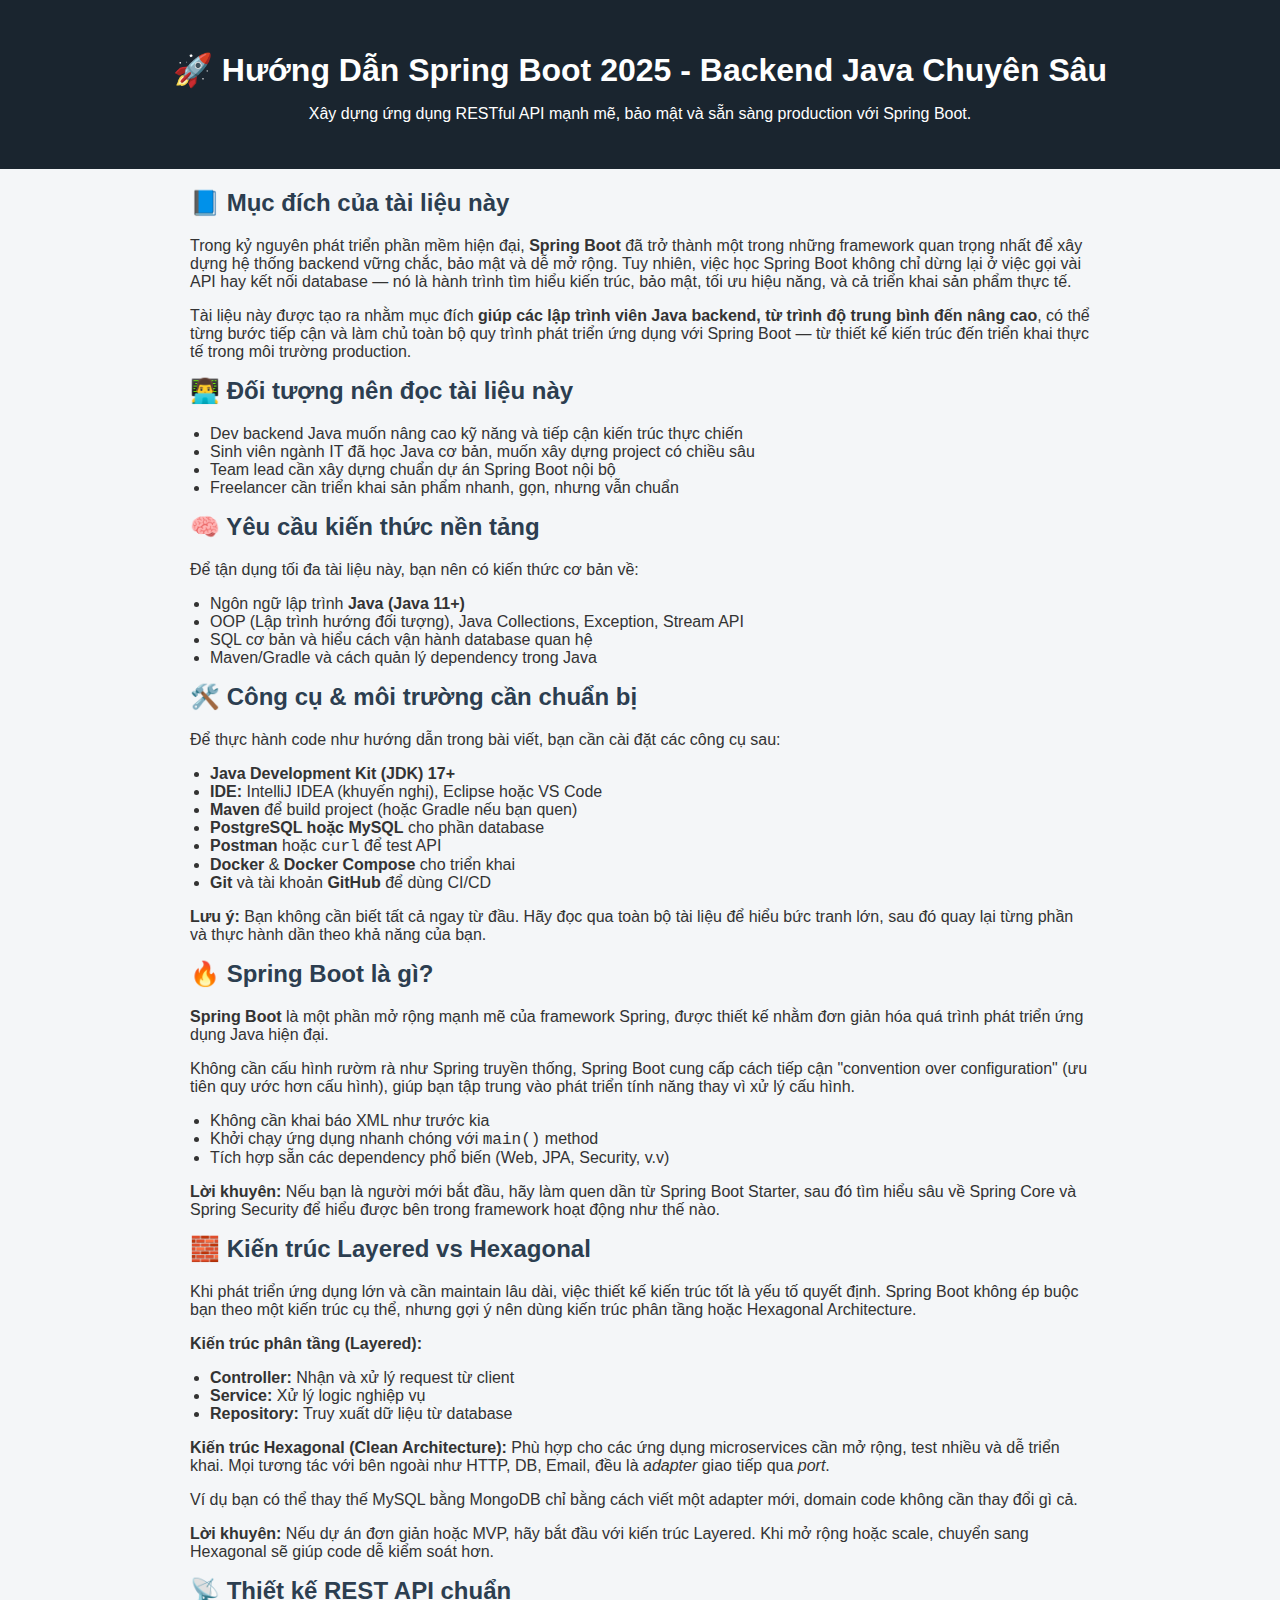
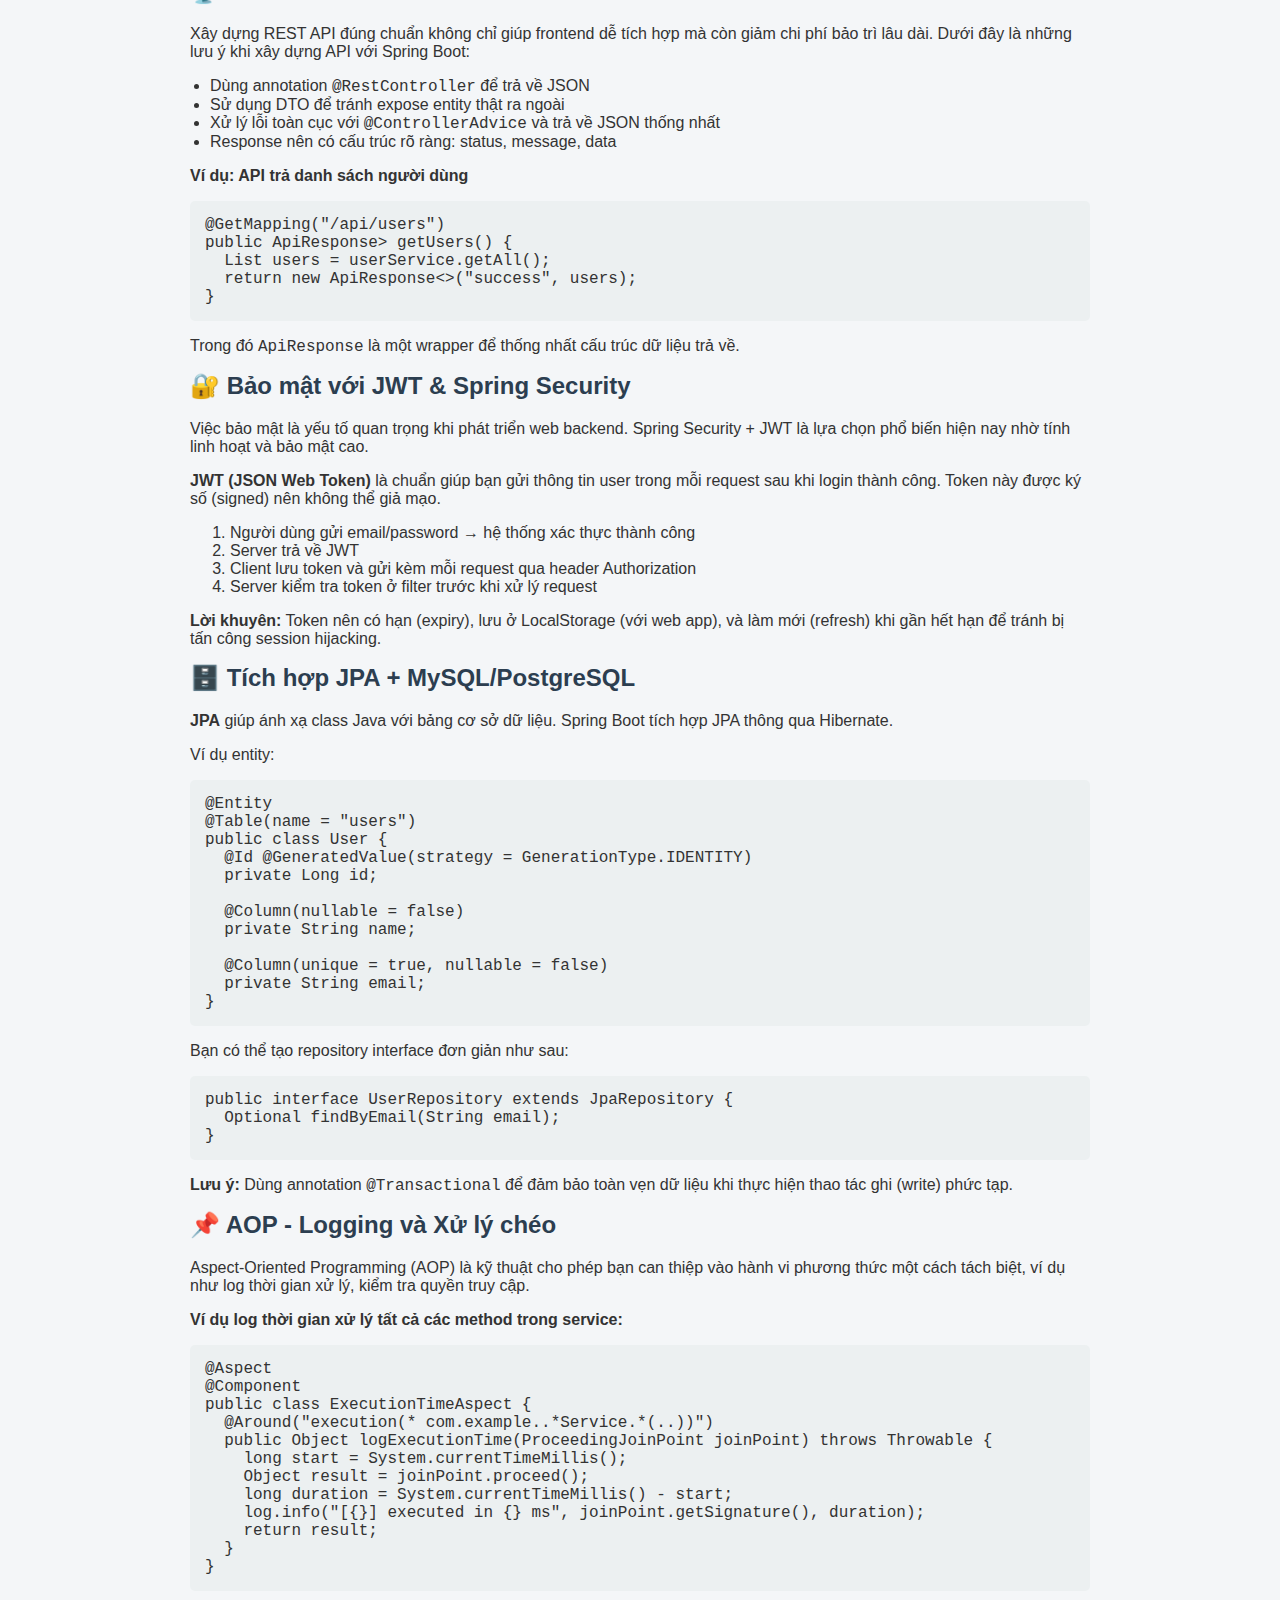
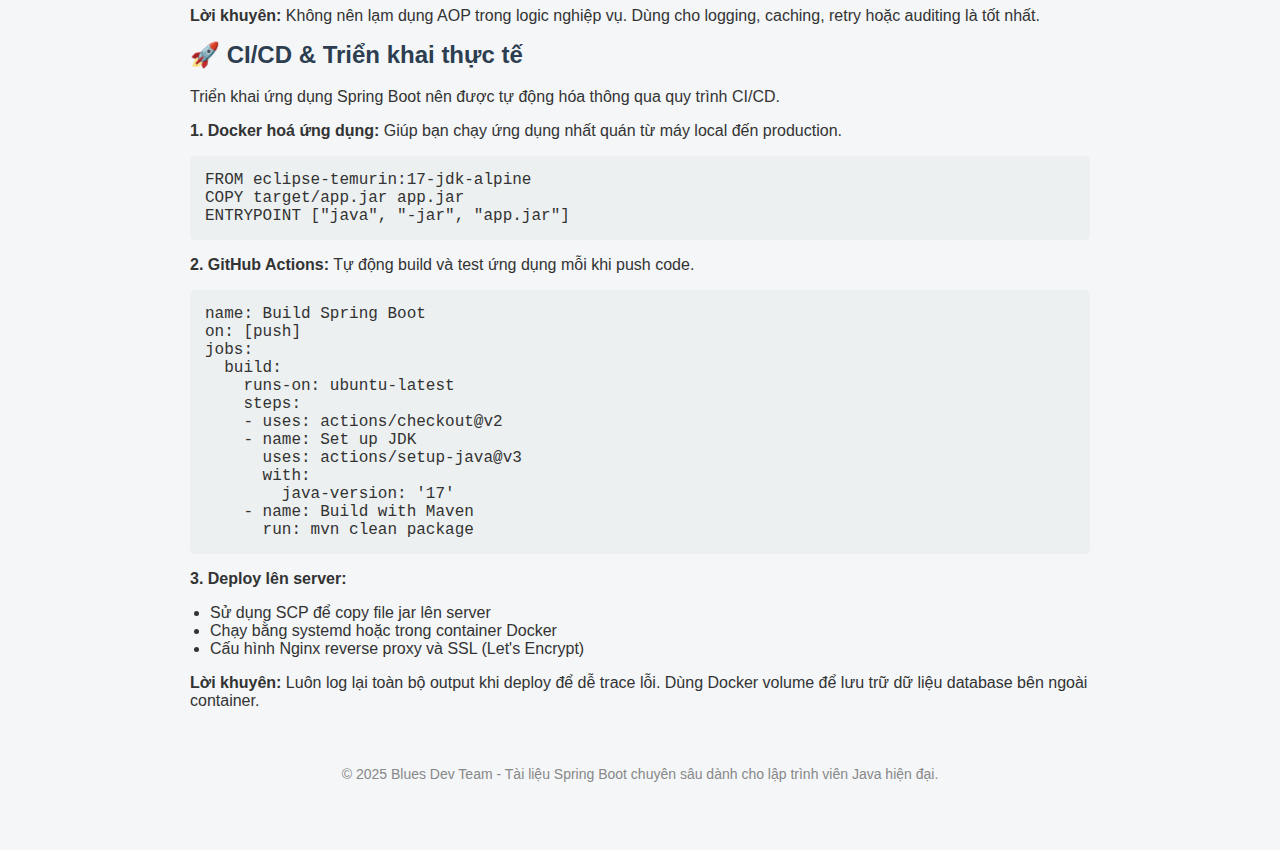
<file: index.html>
<!DOCTYPE html>
<html lang="vi">

<head>
  <meta charset="UTF-8">
  <meta name="viewport" content="width=device-width, initial-scale=1">
  <title>Spring Boot - Hướng Dẫn Backend Java Hiện Đại</title>
  <meta name="description"
    content="Từ kiến thức cơ bản đến chuyên sâu về Spring Boot: REST API, JWT, JPA, Hexagonal Architecture, CI/CD, Docker và triển khai thực tế.">
  <meta name="keywords"
    content="spring boot, java backend, REST API, JWT, Hexagonal Architecture, Docker, CI/CD, lập trình web">
  <meta name="author" content="Blues Dev Team">
  <meta name="google-adsense-account" content="ca-pub-8009575625895063">
  <link rel="stylesheet" href="style.css">
</head>

<body>
  <header>
    <h1>🚀 Hướng Dẫn Spring Boot 2025 - Backend Java Chuyên Sâu</h1>
    <p>Xây dựng ứng dụng RESTful API mạnh mẽ, bảo mật và sẵn sàng production với Spring Boot.</p>
  </header>

  <main>
    <h2>📘 Mục đích của tài liệu này</h2>
    <p>Trong kỷ nguyên phát triển phần mềm hiện đại, <strong>Spring Boot</strong> đã trở thành một trong những
      framework quan trọng nhất để xây dựng hệ thống backend vững chắc, bảo mật và dễ mở rộng. Tuy nhiên, việc học
      Spring Boot không chỉ dừng lại ở việc gọi vài API hay kết nối database — nó là hành trình tìm hiểu kiến trúc,
      bảo mật, tối ưu hiệu năng, và cả triển khai sản phẩm thực tế.</p>
    <p>Tài liệu này được tạo ra nhằm mục đích <strong>giúp các lập trình viên Java backend, từ trình độ trung bình đến
        nâng cao</strong>, có thể từng bước tiếp cận và làm chủ toàn bộ quy trình phát triển ứng dụng với Spring Boot
      — từ thiết kế kiến trúc đến triển khai thực tế trong môi trường production.</p>

    <h2>👨‍💻 Đối tượng nên đọc tài liệu này</h2>
    <ul>
      <li>Dev backend Java muốn nâng cao kỹ năng và tiếp cận kiến trúc thực chiến</li>
      <li>Sinh viên ngành IT đã học Java cơ bản, muốn xây dựng project có chiều sâu</li>
      <li>Team lead cần xây dựng chuẩn dự án Spring Boot nội bộ</li>
      <li>Freelancer cần triển khai sản phẩm nhanh, gọn, nhưng vẫn chuẩn</li>
    </ul>

    <h2>🧠 Yêu cầu kiến thức nền tảng</h2>
    <p>Để tận dụng tối đa tài liệu này, bạn nên có kiến thức cơ bản về:</p>
    <ul>
      <li>Ngôn ngữ lập trình <strong>Java (Java 11+)</strong></li>
      <li>OOP (Lập trình hướng đối tượng), Java Collections, Exception, Stream API</li>
      <li>SQL cơ bản và hiểu cách vận hành database quan hệ</li>
      <li>Maven/Gradle và cách quản lý dependency trong Java</li>
    </ul>

    <h2>🛠️ Công cụ & môi trường cần chuẩn bị</h2>
    <p>Để thực hành code như hướng dẫn trong bài viết, bạn cần cài đặt các công cụ sau:</p>
    <ul>
      <li><strong>Java Development Kit (JDK) 17+</strong></li>
      <li><strong>IDE:</strong> IntelliJ IDEA (khuyến nghị), Eclipse hoặc VS Code</li>
      <li><strong>Maven</strong> để build project (hoặc Gradle nếu bạn quen)</li>
      <li><strong>PostgreSQL hoặc MySQL</strong> cho phần database</li>
      <li><strong>Postman</strong> hoặc <code>curl</code> để test API</li>
      <li><strong>Docker</strong> & <strong>Docker Compose</strong> cho triển khai</li>
      <li><strong>Git</strong> và tài khoản <strong>GitHub</strong> để dùng CI/CD</li>
    </ul>

    <p><strong>Lưu ý:</strong> Bạn không cần biết tất cả ngay từ đầu. Hãy đọc qua toàn bộ tài liệu để hiểu bức tranh
      lớn, sau đó quay lại từng phần và thực hành dần theo khả năng của bạn.</p>


    <h2 id="gioithieu">🔥 Spring Boot là gì?</h2>
    <p><strong>Spring Boot</strong> là một phần mở rộng mạnh mẽ của framework Spring, được thiết kế nhằm đơn giản hóa
      quá trình phát triển ứng dụng Java hiện đại.</p>
    <p>Không cần cấu hình rườm rà như Spring truyền thống, Spring Boot cung cấp cách tiếp cận "convention over
      configuration" (ưu tiên quy ước hơn cấu hình), giúp bạn tập trung vào phát triển tính năng thay vì xử lý cấu hình.
    </p>
    <ul>
      <li>Không cần khai báo XML như trước kia</li>
      <li>Khởi chạy ứng dụng nhanh chóng với <code>main()</code> method</li>
      <li>Tích hợp sẵn các dependency phổ biến (Web, JPA, Security, v.v)</li>
    </ul>
    <p><strong>Lời khuyên:</strong> Nếu bạn là người mới bắt đầu, hãy làm quen dần từ Spring Boot Starter, sau đó tìm
      hiểu sâu về Spring Core và Spring Security để hiểu được bên trong framework hoạt động như thế nào.</p>

    <h2 id="kientruc">🧱 Kiến trúc Layered vs Hexagonal</h2>
    <p>Khi phát triển ứng dụng lớn và cần maintain lâu dài, việc thiết kế kiến trúc tốt là yếu tố quyết định. Spring
      Boot không ép buộc bạn theo một kiến trúc cụ thể, nhưng gợi ý nên dùng kiến trúc phân tầng hoặc Hexagonal
      Architecture.</p>
    <p><strong>Kiến trúc phân tầng (Layered):</strong></p>
    <ul>
      <li><strong>Controller:</strong> Nhận và xử lý request từ client</li>
      <li><strong>Service:</strong> Xử lý logic nghiệp vụ</li>
      <li><strong>Repository:</strong> Truy xuất dữ liệu từ database</li>
    </ul>
    <p><strong>Kiến trúc Hexagonal (Clean Architecture):</strong> Phù hợp cho các ứng dụng microservices cần mở rộng,
      test nhiều và dễ triển khai. Mọi tương tác với bên ngoài như HTTP, DB, Email, đều là <em>adapter</em> giao tiếp
      qua <em>port</em>.</p>
    <p>Ví dụ bạn có thể thay thế MySQL bằng MongoDB chỉ bằng cách viết một adapter mới, domain code không cần thay đổi
      gì cả.</p>
    <p><strong>Lời khuyên:</strong> Nếu dự án đơn giản hoặc MVP, hãy bắt đầu với kiến trúc Layered. Khi mở rộng hoặc
      scale, chuyển sang Hexagonal sẽ giúp code dễ kiểm soát hơn.</p>

    <h2 id="restapi">📡 Thiết kế REST API chuẩn</h2>
    <p>Xây dựng REST API đúng chuẩn không chỉ giúp frontend dễ tích hợp mà còn giảm chi phí bảo trì lâu dài. Dưới đây là
      những lưu ý khi xây dựng API với Spring Boot:</p>
    <ul>
      <li>Dùng annotation <code>@RestController</code> để trả về JSON</li>
      <li>Sử dụng DTO để tránh expose entity thật ra ngoài</li>
      <li>Xử lý lỗi toàn cục với <code>@ControllerAdvice</code> và trả về JSON thống nhất</li>
      <li>Response nên có cấu trúc rõ ràng: status, message, data</li>
    </ul>
    <p><strong>Ví dụ: API trả danh sách người dùng</strong></p>
    <pre><code>@GetMapping("/api/users")
public ApiResponse<List<UserDto>> getUsers() {
  List<UserDto> users = userService.getAll();
  return new ApiResponse<>("success", users);
}</code></pre>
    <p>Trong đó <code>ApiResponse</code> là một wrapper để thống nhất cấu trúc dữ liệu trả về.</p>

    <h2 id="baomat">🔐 Bảo mật với JWT & Spring Security</h2>
    <p>Việc bảo mật là yếu tố quan trọng khi phát triển web backend. Spring Security + JWT là lựa chọn phổ biến hiện nay
      nhờ tính linh hoạt và bảo mật cao.</p>
    <p><strong>JWT (JSON Web Token)</strong> là chuẩn giúp bạn gửi thông tin user trong mỗi request sau khi login thành
      công. Token này được ký số (signed) nên không thể giả mạo.</p>
    <ol>
      <li>Người dùng gửi email/password → hệ thống xác thực thành công</li>
      <li>Server trả về JWT</li>
      <li>Client lưu token và gửi kèm mỗi request qua header Authorization</li>
      <li>Server kiểm tra token ở filter trước khi xử lý request</li>
    </ol>
    <p><strong>Lời khuyên:</strong> Token nên có hạn (expiry), lưu ở LocalStorage (với web app), và làm mới (refresh)
      khi gần hết hạn để tránh bị tấn công session hijacking.</p>

    <h2 id="database">🗄️ Tích hợp JPA + MySQL/PostgreSQL</h2>
    <p><strong>JPA</strong> giúp ánh xạ class Java với bảng cơ sở dữ liệu. Spring Boot tích hợp JPA thông qua Hibernate.
    </p>
    <p>Ví dụ entity:</p>
    <pre><code>@Entity
@Table(name = "users")
public class User {
  @Id @GeneratedValue(strategy = GenerationType.IDENTITY)
  private Long id;

  @Column(nullable = false)
  private String name;

  @Column(unique = true, nullable = false)
  private String email;
}</code></pre>
    <p>Bạn có thể tạo repository interface đơn giản như sau:</p>
    <pre><code>public interface UserRepository extends JpaRepository<User, Long> {
  Optional<User> findByEmail(String email);
}</code></pre>
    <p><strong>Lưu ý:</strong> Dùng annotation <code>@Transactional</code> để đảm bảo toàn vẹn dữ liệu khi thực hiện
      thao tác ghi (write) phức tạp.</p>

    <h2 id="aop">📌 AOP - Logging và Xử lý chéo</h2>
    <p>Aspect-Oriented Programming (AOP) là kỹ thuật cho phép bạn can thiệp vào hành vi phương thức một cách tách biệt,
      ví dụ như log thời gian xử lý, kiểm tra quyền truy cập.</p>
    <p><strong>Ví dụ log thời gian xử lý tất cả các method trong service:</strong></p>
    <pre><code>@Aspect
@Component
public class ExecutionTimeAspect {
  @Around("execution(* com.example..*Service.*(..))")
  public Object logExecutionTime(ProceedingJoinPoint joinPoint) throws Throwable {
    long start = System.currentTimeMillis();
    Object result = joinPoint.proceed();
    long duration = System.currentTimeMillis() - start;
    log.info("[{}] executed in {} ms", joinPoint.getSignature(), duration);
    return result;
  }
}</code></pre>
    <p><strong>Lời khuyên:</strong> Không nên lạm dụng AOP trong logic nghiệp vụ. Dùng cho logging, caching, retry hoặc
      auditing là tốt nhất.</p>

    <h2 id="triểnkhai">🚀 CI/CD & Triển khai thực tế</h2>
    <p>Triển khai ứng dụng Spring Boot nên được tự động hóa thông qua quy trình CI/CD.</p>
    <p><strong>1. Docker hoá ứng dụng:</strong> Giúp bạn chạy ứng dụng nhất quán từ máy local đến production.</p>
    <pre><code>FROM eclipse-temurin:17-jdk-alpine
COPY target/app.jar app.jar
ENTRYPOINT ["java", "-jar", "app.jar"]</code></pre>
    <p><strong>2. GitHub Actions:</strong> Tự động build và test ứng dụng mỗi khi push code.</p>
    <pre><code>name: Build Spring Boot
on: [push]
jobs:
  build:
    runs-on: ubuntu-latest
    steps:
    - uses: actions/checkout@v2
    - name: Set up JDK
      uses: actions/setup-java@v3
      with:
        java-version: '17'
    - name: Build with Maven
      run: mvn clean package</code></pre>
    <p><strong>3. Deploy lên server:</strong></p>
    <ul>
      <li>Sử dụng SCP để copy file jar lên server</li>
      <li>Chạy bằng systemd hoặc trong container Docker</li>
      <li>Cấu hình Nginx reverse proxy và SSL (Let's Encrypt)</li>
    </ul>
    <p><strong>Lời khuyên:</strong> Luôn log lại toàn bộ output khi deploy để dễ trace lỗi. Dùng Docker volume để lưu
      trữ dữ liệu database bên ngoài container.</p>
  </main>

  <footer>
    © 2025 Blues Dev Team - Tài liệu Spring Boot chuyên sâu dành cho lập trình viên Java hiện đại.
  </footer>
</body>

</html>
</file>
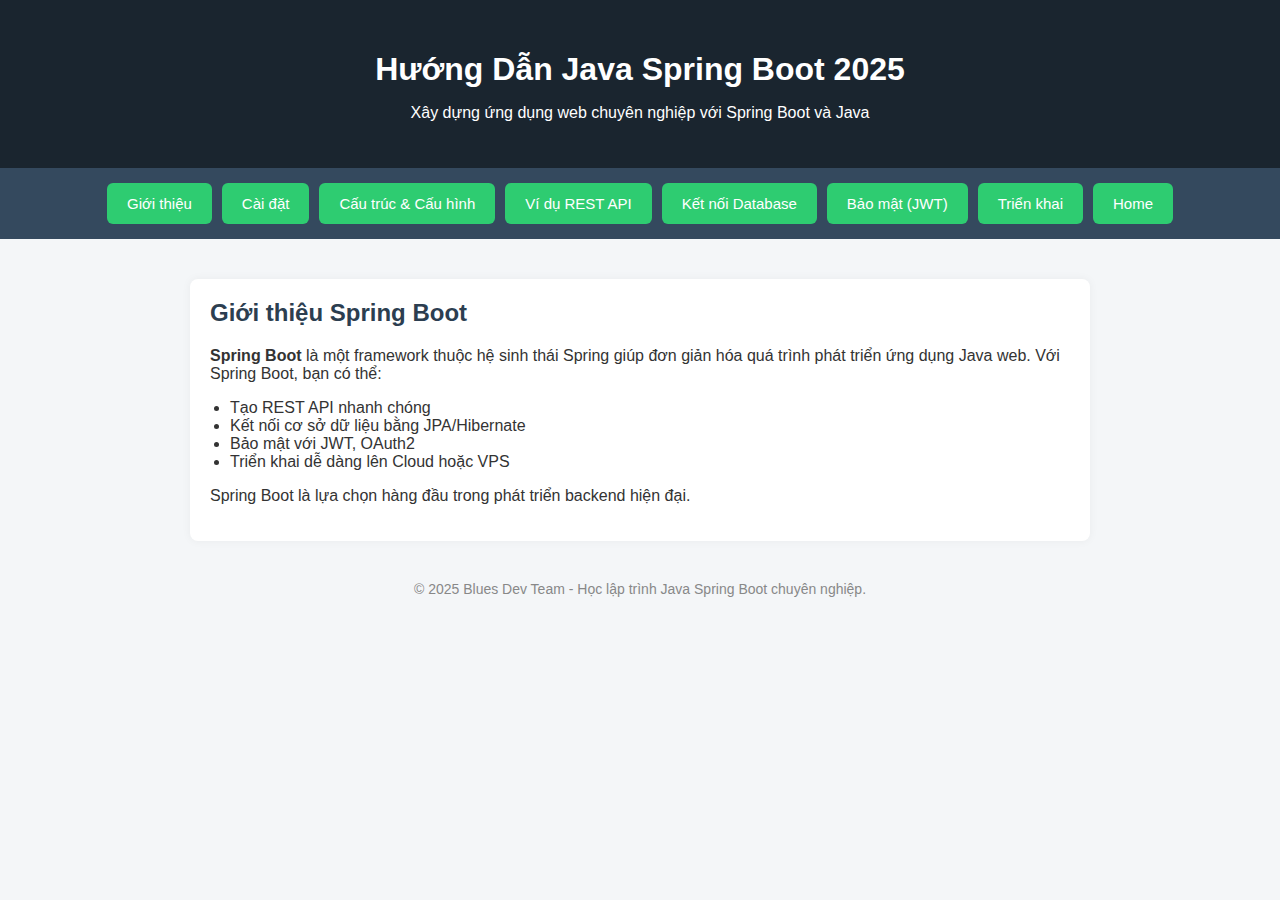
<file: BasicSpringBoot/index.html>
<!DOCTYPE html>
<html lang="vi">

<head>
  <meta charset="UTF-8">
  <meta name="viewport" content="width=device-width, initial-scale=1">
  <title>Hướng dẫn Spring Boot - Lập trình Web Java hiện đại 2025</title>
  <meta name="description"
    content="Hướng dẫn học Java Spring Boot chi tiết từ cơ bản đến nâng cao. Học cách xây dựng REST API, kết nối database, bảo mật JWT và triển khai ứng dụng thực tế.">
  <meta name="keywords"
    content="spring boot, java web, lập trình web, rest api, học spring boot, spring boot tutorial, spring boot 2025">
  <meta name="author" content="Blues Dev Team">
  <meta name="google-adsense-account" content="ca-pub-8009575625895063">
  <script async src="https://pagead2.googlesyndication.com/pagead/js/adsbygoogle.js?client=ca-pub-8009575625895063"
    crossorigin="anonymous"></script>
  <link rel="stylesheet" href="style.css">
</head>

<body>

  <header>
    <h1>Hướng Dẫn Java Spring Boot 2025</h1>
    <p>Xây dựng ứng dụng web chuyên nghiệp với Spring Boot và Java</p>
  </header>

  <nav>
    <button onclick="showSection('gioithieu')">Giới thiệu</button>
    <button onclick="showSection('caidat')">Cài đặt</button>
    <button onclick="showSection('cauhinh')">Cấu trúc & Cấu hình</button>
    <button onclick="showSection('vidu')">Ví dụ REST API</button>
    <button onclick="showSection('database')">Kết nối Database</button>
    <button onclick="showSection('baomat')">Bảo mật (JWT)</button>
    <button onclick="showSection('triểnkhai')">Triển khai</button>
    <a href="../index.html">Home</a>
  </nav>

  <main>
    <section id="gioithieu" class="active">
      <h2>Giới thiệu Spring Boot</h2>
      <p><strong>Spring Boot</strong> là một framework thuộc hệ sinh thái Spring giúp đơn giản hóa quá trình phát triển
        ứng dụng Java web. Với Spring Boot, bạn có thể:</p>
      <ul>
        <li>Tạo REST API nhanh chóng</li>
        <li>Kết nối cơ sở dữ liệu bằng JPA/Hibernate</li>
        <li>Bảo mật với JWT, OAuth2</li>
        <li>Triển khai dễ dàng lên Cloud hoặc VPS</li>
      </ul>
      <p>Spring Boot là lựa chọn hàng đầu trong phát triển backend hiện đại.</p>
    </section>

    <section id="caidat">
      <h2>Cài đặt Spring Boot</h2>
      <p>Cách nhanh nhất để bắt đầu là dùng <strong>Spring Initializr</strong>:</p>
      <p><a href="https://start.spring.io/" target="_blank">https://start.spring.io/</a></p>
      <p>Chọn các thông số sau:</p>
      <ul>
        <li>Project: Maven</li>
        <li>Language: Java</li>
        <li>Spring Boot: 3.2+</li>
        <li>Dependencies: Spring Web, Spring Data JPA, H2 Database (hoặc MySQL)</li>
      </ul>
      <p>Sau đó, giải nén và mở trong IntelliJ hoặc VS Code để bắt đầu lập trình.</p>
    </section>

    <section id="cauhinh">
      <h2>Cấu trúc dự án & Cấu hình</h2>
      <p>Một dự án Spring Boot có cấu trúc như sau:</p>
      <pre><code>src/
├── main/
│   ├── java/
│   │   └── com.example.app/
│   │       ├── controller/
│   │       ├── service/
│   │       ├── repository/
│   │       └── AppApplication.java
│   └── resources/
│       ├── application.properties
│       └── static/
      </code></pre>
      <p>File <code>application.properties</code> để cấu hình cổng, database, JWT, v.v.</p>
    </section>

    <section id="vidu">
      <h2>Ví dụ REST API đơn giản</h2>
      <p>Controller tạo API <code>/hello</code>:</p>
      <pre><code>@RestController
@RequestMapping("/api")
public class HelloController {
    @GetMapping("/hello")
    public String hello() {
        return "Xin chào từ Spring Boot!";
    }
}</code></pre>
      <p>Khi chạy, truy cập: <code>http://localhost:8080/api/hello</code></p>
    </section>

    <section id="database">
      <h2>Kết nối cơ sở dữ liệu với JPA</h2>
      <p>Thêm cấu hình vào <code>application.properties</code>:</p>
      <pre><code>spring.datasource.url=jdbc:mysql://localhost:3306/mydb
spring.datasource.username=root
spring.datasource.password=123456
spring.jpa.hibernate.ddl-auto=update
      </code></pre>
      <p>Tạo entity và repository:</p>
      <pre><code>@Entity
public class User {
    @Id @GeneratedValue
    private Long id;
    private String name;
}

public interface UserRepository extends JpaRepository&lt;User, Long&gt; {}
      </code></pre>
    </section>

    <section id="baomat">
      <h2>Bảo mật với Spring Security và JWT</h2>
      <p>Spring Boot hỗ trợ bảo mật nâng cao:</p>
      <ul>
        <li>Login bằng JWT</li>
        <li>Phân quyền role-based</li>
      </ul>
      <p>Cài dependency:</p>
      <pre><code>implementation 'org.springframework.boot:spring-boot-starter-security'
implementation 'io.jsonwebtoken:jjwt:0.9.1'</code></pre>
      <p>Sau đó cấu hình SecurityFilter và JwtTokenProvider.</p>
    </section>

    <section id="triểnkhai">
      <h2>Triển khai ứng dụng Spring Boot</h2>
      <p>Bạn có thể triển khai trên:</p>
      <ul>
        <li><strong>Heroku</strong> – dễ dùng, miễn phí</li>
        <li><strong>VPS Ubuntu</strong> – cài Java, chạy jar bằng terminal</li>
        <li><strong>Docker</strong> – build container dễ dàng</li>
      </ul>
      <p>Build ứng dụng:</p>
      <pre><code>./mvnw clean package</code></pre>
      <p>Chạy với:</p>
      <pre><code>java -jar target/myapp-0.0.1-SNAPSHOT.jar</code></pre>
    </section>
  </main>

  <footer>
    © 2025 Blues Dev Team - Học lập trình Java Spring Boot chuyên nghiệp.
  </footer>

  <script>
    function showSection(id) {
      document.querySelectorAll("section").forEach(s => s.classList.remove("active"));
      document.getElementById(id).classList.add("active");
      window.scrollTo({ top: 0, behavior: 'smooth' });
    }
  </script>

</body>

</html>
</file>
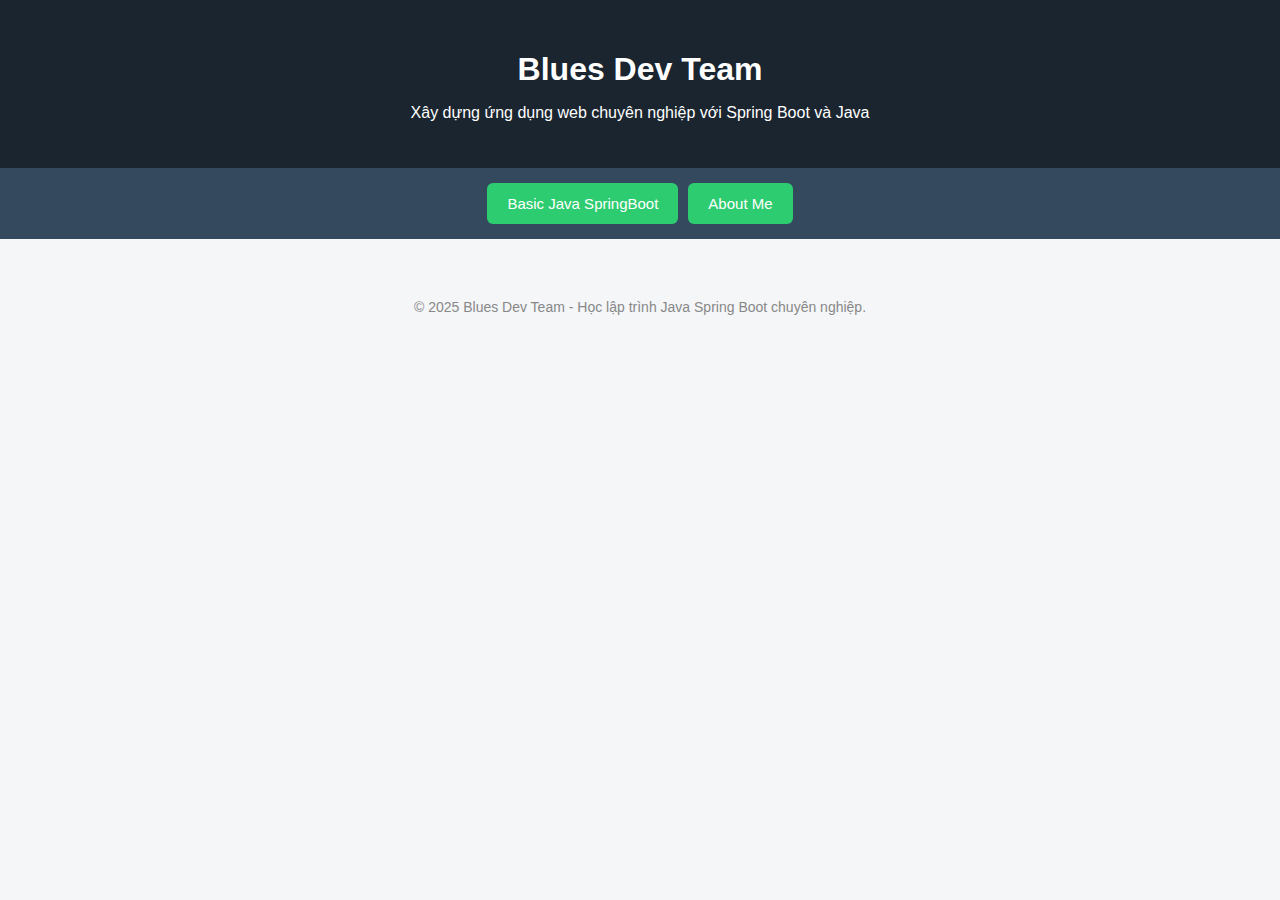
<file: Home/index.html>
<!DOCTYPE html>
<html lang="vi">

<head>
  <meta charset="UTF-8">
  <meta name="viewport" content="width=device-width, initial-scale=1">
  <title>Hướng dẫn Spring Boot - Lập trình Web Java hiện đại 2025</title>
  <meta name="description"
    content="Hướng dẫn học Java Spring Boot chi tiết từ cơ bản đến nâng cao. Học cách xây dựng REST API, kết nối database, bảo mật JWT và triển khai ứng dụng thực tế.">
  <meta name="keywords"
    content="spring boot, java web, lập trình web, rest api, học spring boot, spring boot tutorial, spring boot 2025">
  <meta name="author" content="Blues Dev Team">
  <meta name="google-adsense-account" content="ca-pub-8009575625895063">
  <script async src="https://pagead2.googlesyndication.com/pagead/js/adsbygoogle.js?client=ca-pub-8009575625895063"
    crossorigin="anonymous"></script>
  <link rel="stylesheet" href="style.css">
</head>

<body>

  <header>
    <h1>Blues Dev Team</h1>
    <p>Xây dựng ứng dụng web chuyên nghiệp với Spring Boot và Java</p>
  </header>

  <nav>
    <a href="BasicSpringBoot/index.html">Basic Java SpringBoot</a>
    <a href="../Porfolio/index.html">About Me</a>
  </nav>

  <main>
  </main>

  <footer>
    © 2025 Blues Dev Team - Học lập trình Java Spring Boot chuyên nghiệp.
  </footer>

  <script>
    function showSection(id) {
      document.querySelectorAll("section").forEach(s => s.classList.remove("active"));
      document.getElementById(id).classList.add("active");
      window.scrollTo({ top: 0, behavior: 'smooth' });
    }
  </script>

</body>

</html>
</file>
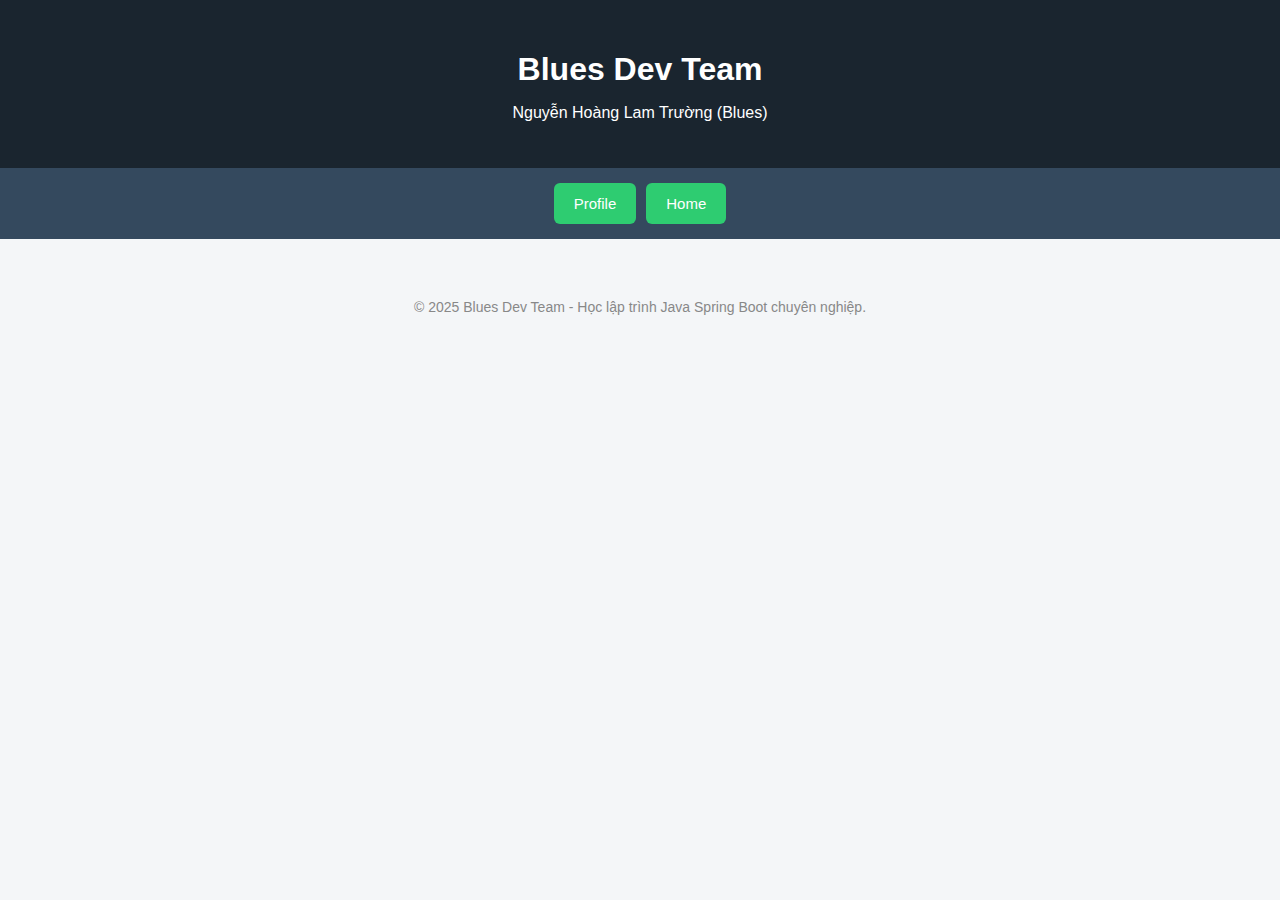
<file: Porfolio/index.html>
<!DOCTYPE html>
<html lang="vi">

<head>
    <meta charset="UTF-8">
    <meta name="viewport" content="width=device-width, initial-scale=1">
    <title>About Me</title>
    <meta name="description" content="Aboud Me">
    <meta name="keywords" content="porfolio, profile, about me">
    <meta name="author" content="Blues Dev Team">
    <meta name="google-adsense-account" content="ca-pub-8009575625895063">
    <script async src="https://pagead2.googlesyndication.com/pagead/js/adsbygoogle.js?client=ca-pub-8009575625895063"
        crossorigin="anonymous"></script>
    <link rel="stylesheet" href="style.css">
</head>

<body>
    <header>
        <h1>Blues Dev Team</h1>
        <p>Nguyễn Hoàng Lam Trường (Blues)</p>
    </header>

    <nav>
        <button onclick="showSection('profile')">Profile</button>
        <a href="../index.html">Home</a>
    </nav>

    <main>
        <section id="profile">
            <h1>hello</h1>
        </section>
        <section id="skills">
        </section>
        <section id="work-experience">
        </section>
        <section id="project">
        </section>
    </main>

    <footer>
        © 2025 Blues Dev Team - Học lập trình Java Spring Boot chuyên nghiệp.
    </footer>

    <script>
        function showSection(id) {
            document.querySelectorAll("section").forEach(s => s.classList.remove("active"));
            document.getElementById(id).classList.add("active");
            window.scrollTo({ top: 0, behavior: 'smooth' });
        }
    </script>

</body>

</html>
</file>
<file: style.css>
body {
    font-family: "Segoe UI", sans-serif;
    margin: 0;
    background-color: #f4f6f8;
    color: #333;
}

header {
    background-color: #1a252f;
    color: #fff;
    padding: 30px 20px;
    text-align: center;
}

header h1 {
    margin-bottom: 10px;
    font-size: 32px;
}

nav {
    background-color: #34495e;
    display: flex;
    justify-content: center;
    flex-wrap: wrap;
    padding: 10px 0;
}

nav button,
a {
    background-color: #2ecc71;
    color: white;
    border: none;
    margin: 5px;
    padding: 12px 20px;
    border-radius: 6px;
    cursor: pointer;
    font-size: 15px;
    text-decoration: none;
}

nav button:hover,
a:hover {
    background-color: #27ae60;
    text-decoration: none;
}

main {
    max-width: 900px;
    margin: auto;
    padding: 20px;
}

section {
    display: none;
    background-color: #fff;
    padding: 20px;
    margin-top: 20px;
    border-radius: 8px;
    box-shadow: 0 0 10px rgba(0, 0, 0, 0.05);
}

section.active {
    display: block;
}

h2 {
    color: #2c3e50;
    margin-top: 0;
}

ul {
    padding-left: 20px;
}

pre {
    background-color: #ecf0f1;
    padding: 15px;
    border-radius: 5px;
    overflow-x: auto;
}

code {
    font-family: Consolas, monospace;
}

footer {
    text-align: center;
    padding: 20px;
    font-size: 14px;
    color: #888;
}

/* a {
    color: white;
    text-decoration: none;
}

a:hover {
    text-decoration: none;
} */
</file>
<file: BasicSpringBoot/style.css>
body {
    font-family: "Segoe UI", sans-serif;
    margin: 0;
    background-color: #f4f6f8;
    color: #333;
}

header {
    background-color: #1a252f;
    color: #fff;
    padding: 30px 20px;
    text-align: center;
}

header h1 {
    margin-bottom: 10px;
    font-size: 32px;
}

nav {
    background-color: #34495e;
    display: flex;
    justify-content: center;
    flex-wrap: wrap;
    padding: 10px 0;
}

nav button,
a {
    background-color: #2ecc71;
    color: white;
    border: none;
    margin: 5px;
    padding: 12px 20px;
    border-radius: 6px;
    cursor: pointer;
    font-size: 15px;
    text-decoration: none;
}

nav button:hover,
a:hover {
    background-color: #27ae60;
    text-decoration: none;
}

main {
    max-width: 900px;
    margin: auto;
    padding: 20px;
}

section {
    display: none;
    background-color: #fff;
    padding: 20px;
    margin-top: 20px;
    border-radius: 8px;
    box-shadow: 0 0 10px rgba(0, 0, 0, 0.05);
}

section.active {
    display: block;
}

h2 {
    color: #2c3e50;
    margin-top: 0;
}

ul {
    padding-left: 20px;
}

pre {
    background-color: #ecf0f1;
    padding: 15px;
    border-radius: 5px;
    overflow-x: auto;
}

code {
    font-family: Consolas, monospace;
}

footer {
    text-align: center;
    padding: 20px;
    font-size: 14px;
    color: #888;
}

/* 
a {
    color: white;
    text-decoration: none;
}

a:hover {
    text-decoration: none;
} */
</file>
<file: Home/style.css>
body {
    font-family: "Segoe UI", sans-serif;
    margin: 0;
    background-color: #f4f6f8;
    color: #333;
}

header {
    background-color: #1a252f;
    color: #fff;
    padding: 30px 20px;
    text-align: center;
}

header h1 {
    margin-bottom: 10px;
    font-size: 32px;
}

nav {
    background-color: #34495e;
    display: flex;
    justify-content: center;
    flex-wrap: wrap;
    padding: 10px 0;
}

nav button,
a {
    background-color: #2ecc71;
    color: white;
    border: none;
    margin: 5px;
    padding: 12px 20px;
    border-radius: 6px;
    cursor: pointer;
    font-size: 15px;
    text-decoration: none;
}

nav button:hover,
a:hover {
    background-color: #27ae60;
    text-decoration: none;
}

main {
    max-width: 900px;
    margin: auto;
    padding: 20px;
}

section {
    display: none;
    background-color: #fff;
    padding: 20px;
    margin-top: 20px;
    border-radius: 8px;
    box-shadow: 0 0 10px rgba(0, 0, 0, 0.05);
}

section.active {
    display: block;
}

h2 {
    color: #2c3e50;
    margin-top: 0;
}

ul {
    padding-left: 20px;
}

pre {
    background-color: #ecf0f1;
    padding: 15px;
    border-radius: 5px;
    overflow-x: auto;
}

code {
    font-family: Consolas, monospace;
}

footer {
    text-align: center;
    padding: 20px;
    font-size: 14px;
    color: #888;
}

/* a {
    color: white;
    text-decoration: none;
}

a:hover {
    text-decoration: none;
} */
</file>
<file: Porfolio/style.css>
body {
    font-family: "Segoe UI", sans-serif;
    margin: 0;
    background-color: #f4f6f8;
    color: #333;
}

header {
    background-color: #1a252f;
    color: #fff;
    padding: 30px 20px;
    text-align: center;
}

header h1 {
    margin-bottom: 10px;
    font-size: 32px;
}

nav {
    background-color: #34495e;
    display: flex;
    justify-content: center;
    flex-wrap: wrap;
    padding: 10px 0;
}

nav button,
a {
    background-color: #2ecc71;
    color: white;
    border: none;
    margin: 5px;
    padding: 12px 20px;
    border-radius: 6px;
    cursor: pointer;
    font-size: 15px;
    text-decoration: none;
}

nav button:hover,
a:hover {
    background-color: #27ae60;
    text-decoration: none;
}

main {
    max-width: 900px;
    margin: auto;
    padding: 20px;
}

section {
    display: none;
    background-color: #fff;
    padding: 20px;
    margin-top: 20px;
    border-radius: 8px;
    box-shadow: 0 0 10px rgba(0, 0, 0, 0.05);
}

section.active {
    display: block;
}

h2 {
    color: #2c3e50;
    margin-top: 0;
}

ul {
    padding-left: 20px;
}

pre {
    background-color: #ecf0f1;
    padding: 15px;
    border-radius: 5px;
    overflow-x: auto;
}

code {
    font-family: Consolas, monospace;
}

footer {
    text-align: center;
    padding: 20px;
    font-size: 14px;
    color: #888;
}

/* a {
    color: white;
    text-decoration: none;
}

a:hover {
    text-decoration: none;
} */
</file>
